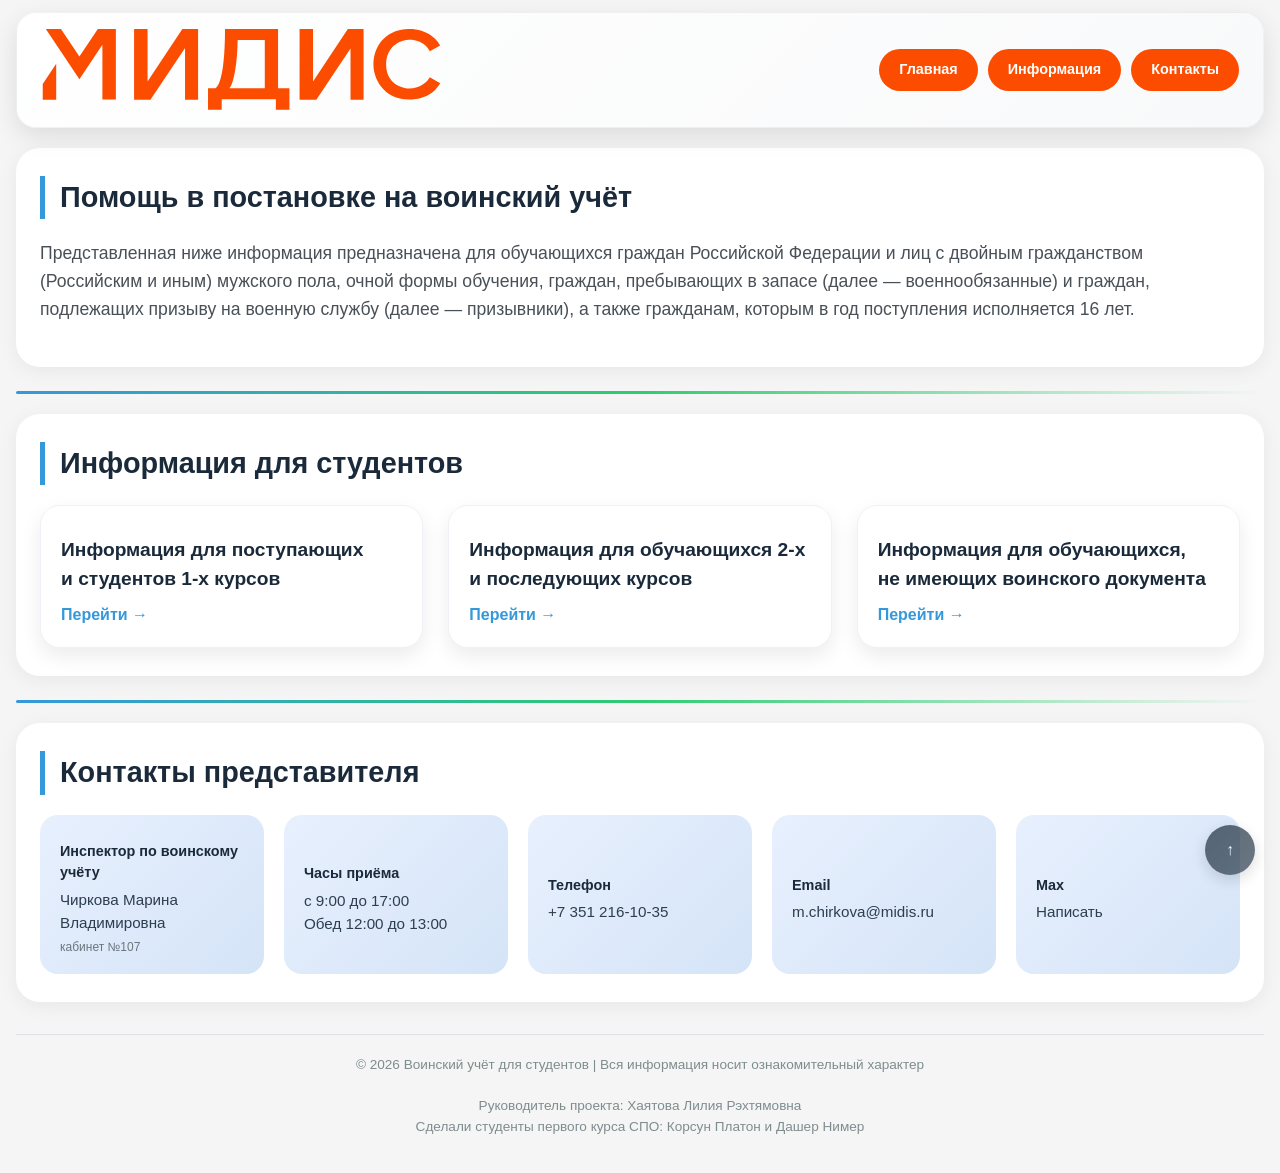
<file: index.html>
<!DOCTYPE html>
<html lang="ru">
<head>
    <meta charset="UTF-8">
    <meta name="viewport" content="width=device-width, initial-scale=1.0, viewport-fit=cover">
    <title>Помощь в постановке на воинский учёт</title>
    <link rel="stylesheet" href="style.css">
</head>
<body>
    <header>
        <div class="header-container">
            <div class="header-info">
                <img src="logo.svg" alt="Логотип">
            </div>
            
            <nav class="header-nav">
                <a href="#services" class="nav-button">Главная</a>
                <a href="#portfolio" class="nav-button">Информация</a>
                <a href="#contact" class="nav-button">Контакты</a>
            </nav>
        </div>
    </header>
<br>
<br>
    <main>
        <section id="services" class="section">
            <h2>Помощь в постановке на воинский учёт</h2>
            <h3>Представленная ниже информация предназначена для обучающихся граждан Российской Федерации и лиц с двойным гражданством (Российским и иным) мужского пола, очной формы обучения, граждан, пребывающих в запасе (далее — военнообязанные) и граждан, подлежащих призыву на военную службу (далее — призывники), а также гражданам, которым в год поступления исполняется 16 лет.</h3>
        </section>  

        <div class="divider"></div>

        <section id="portfolio" class="section">
            <h2>Информация для студентов</h2>
            <div class="portfolio">
                <a href="студ1.html" class="portfolio-item">
                    <div class="portfolio-info">
                        <h4>Информация для поступающих <br>и студентов 1-х курсов</h4>
                        <span class="portfolio-link">Перейти →</span>
                    </div>
                </a>

                <a href="студ2.html" class="portfolio-item">
                    <div class="portfolio-info">                
                        <h4>Информация для обучающихся 2-х и&nbsp;последующих курсов</h4>
                        <span class="portfolio-link">Перейти →</span>
                    </div>
                </a>

                <a href="info-no-doc.html" class="portfolio-item">
                    <div class="portfolio-info">
                        <h4>Информация для обучающихся, <br>не имеющих воинского документа</h4>
                        <span class="portfolio-link">Перейти →</span>
                    </div>
                </a>
            </div>
        </section>

        <div class="divider"></div> 

        <section id="contact" class="contacts">
            <h2>Контакты представителя</h2>
            
            <div class="contact-info">
                <div class="contact-item">
                    <div>
                        <h4>Инспектор по воинскому учёту</h4>
                        <p>Чиркова Марина Владимировна</p>
                        <small>кабинет №107</small>
                        
                    </div>
                </div>

                <div class="contact-item">
                    <div>
                        <h4>Часы приёма</h4>
                        <p>с 9:00 до 17:00 <br>Обед 12:00 до 13:00</p>

                        
                    </div>
                </div>

                <a href="tel:+73512161035" class="contact-item">
                    <div>
                        <h4>Телефон</h4>
                        <p>+7 351 216-10-35</p>
                    </div>
                </a>

                <a  class="contact-item">
                    <div>
                        <h4>Email</h4>
                        <p>m.chirkova@midis.ru</p>
                    </div>
                </a>
                <a href="https://max.ru/u/f9LHodD0cOLauNxd9Fccna-Z1vJC58_Ic2a6m2VDVZZwoXpMtfN8oT0fr9s" class="contact-item">
                    <div>
                        <h4>Max</h4>
                        <p>Написать</p>
                    </div>
                </a>
            </div>
        </section>
    </main>
    
    <footer>
        <p>© 2026 Воинский учёт для студентов | Вся информация носит ознакомительный характер</p>
        <br>
        <p>Руководитель проекта: Хаятова Лилия Рэхтямовна</p>
        <p>Сделали студенты первого курса СПО: Корсун Платон и Дашер Нимер</p>
    </footer>

    <a href="#" class="back-to-top">↑</a>
</body>
</html>
</file>
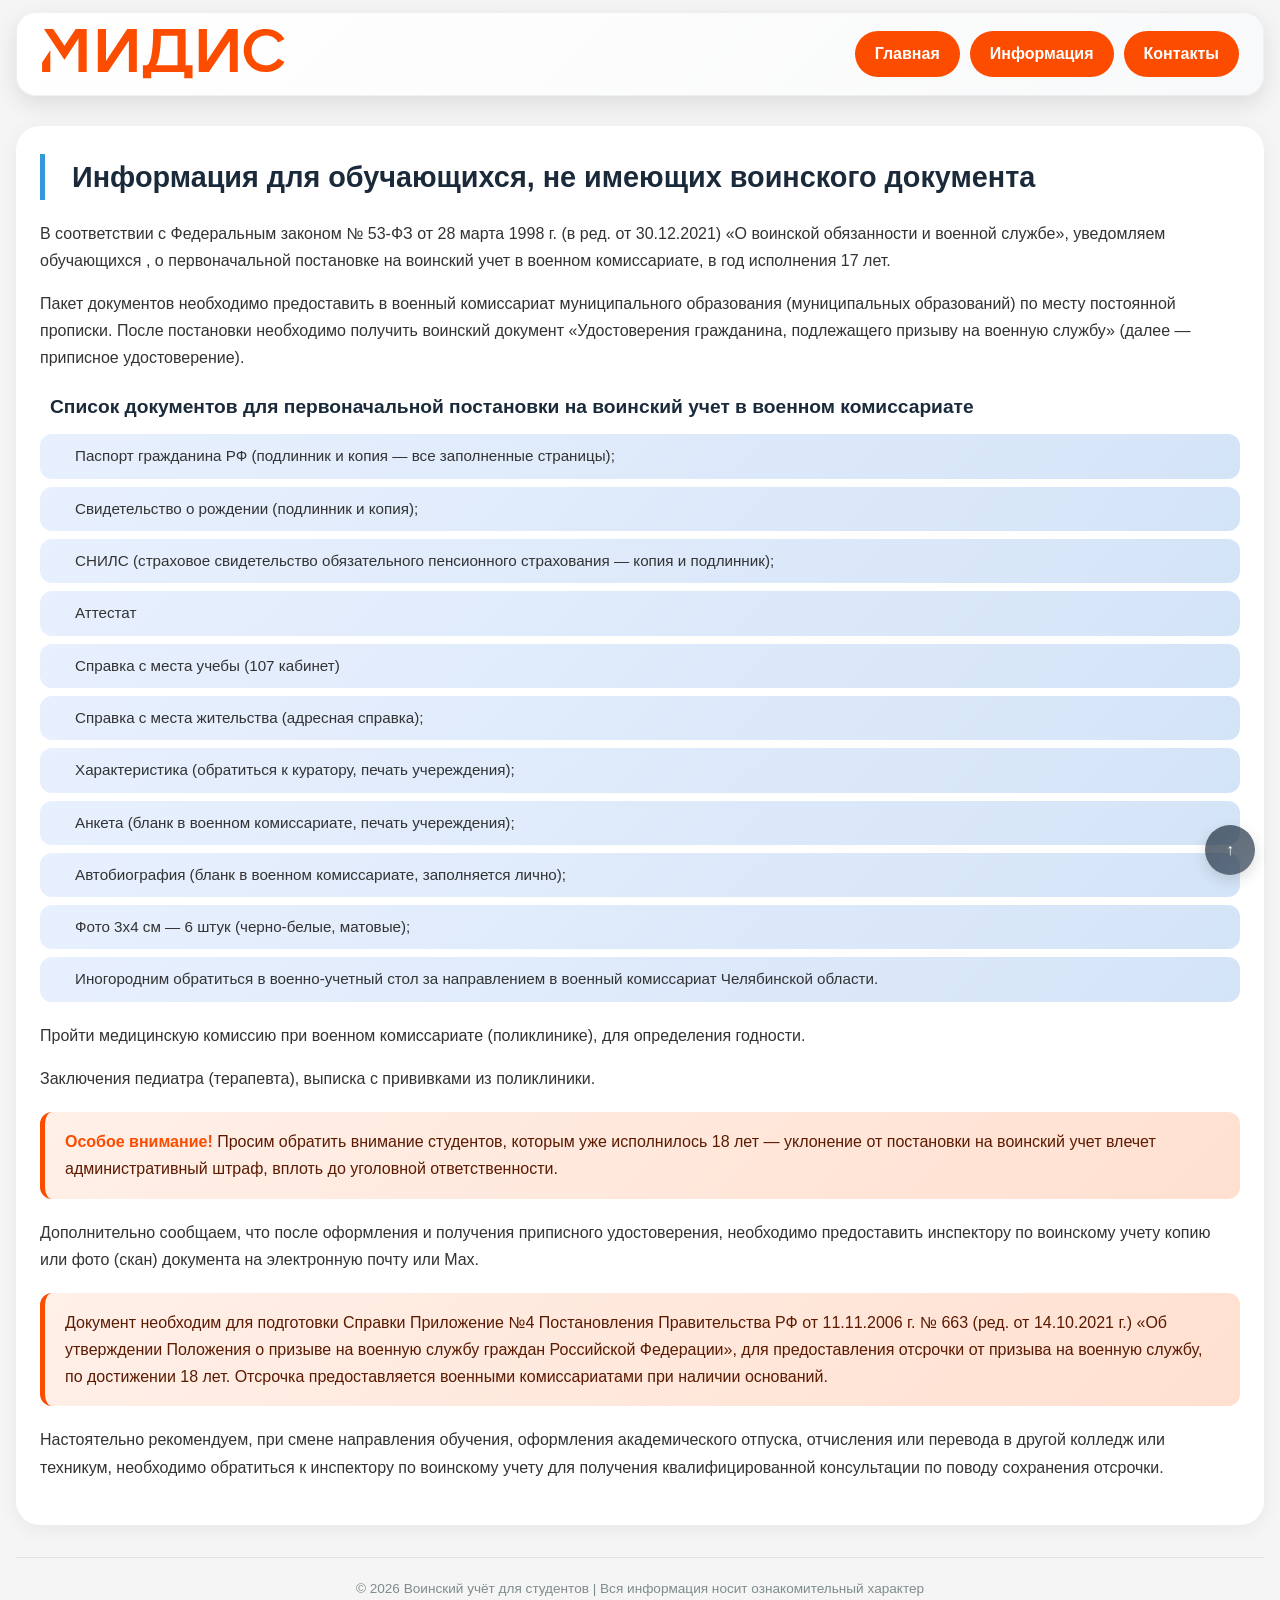
<file: info-no-doc.html>
<!DOCTYPE html>
<html lang="ru">
<head>
    <meta charset="UTF-8">
    <meta name="viewport" content="width=device-width, initial-scale=1.0, viewport-fit=cover">
    <title>Информация для обучающихся, не имеющих воинского документа</title>
    <link rel="stylesheet" href="info-no-doc-style.css">
</head>
<body>
    <header>
        <div class="header-container">
            <div class="header-info">
                <img src="logo.svg" alt="Логотип">
            </div>
            
            <nav class="header-nav">
                <a href="index.html" class="nav-button">
                    <i class="fas fa-home">Главная</i> 
                </a>
                <a href="index.html#portfolio" class="nav-button">
                    <i class="fas fa-graduation-cap">Информация</i> 
                </a> 
            
                <a href="index.html#contact" class="nav-button">
                    <i class="fas fa-phone-alt">Контакты</i> 
                </a>
            </nav>
        </div>
    </header>

<br>
    <main>
        <section class="section">
            <h2><i class="fas fa-id-card"></i> Информация для обучающихся, не имеющих воинского документа</h2>
            
            <div class="content-text">
                <p>В соответствии с Федеральным законом № 53-ФЗ от 28 марта 1998 г. (в ред. от 30.12.2021) «О воинской обязанности и военной службе», уведомляем обучающихся , о первоначальной постановке на воинский учет в военном комиссариате, в год исполнения 17 лет.</p>
                
                <p>Пакет документов необходимо предоставить в военный комиссариат муниципального образования (муниципальных образований) по месту постоянной прописки. После постановки необходимо получить воинский документ «Удостоверения гражданина, подлежащего призыву на военную службу» (далее — приписное удостоверение).</p>

                <h3><i class="fas fa-list-ul"></i> Список документов для первоначальной постановки на воинский учет в военном комиссариате</h3>
                <ul class="doc-list">
                    <li>Паспорт гражданина РФ (подлинник и копия — все заполненные страницы);</li>
                    <li>Свидетельство о рождении (подлинник и копия);</li>
                    <li>СНИЛС (страховое свидетельство обязательного пенсионного страхования — копия и подлинник);</li>
                    <li>Аттестат </li>
                    <li>Справка с места учебы (107 кабинет)</li>
                    <li>Справка с места жительства (адресная справка);</li>
                    <li>Характеристика (обратиться к куратору, печать учереждения);</li>
                    <li>Анкета (бланк в военном комиссариате, печать учереждения);</li>
                    <li>Автобиография (бланк в военном комиссариате, заполняется лично);</li>
                    <li>Фото 3х4 см — 6 штук (черно-белые, матовые);</li>
                    <li>Иногородним обратиться в военно-учетный стол за направлением в военный комиссариат Челябинской области.</li>
                </ul>

                <p>Пройти медицинскую комиссию при военном комиссариате (поликлинике), для определения годности.</p>
                <p>Заключения педиатра (терапевта), выписка с прививками из поликлиники.</p>

                <div class="warning-box">
                    <p><strong>Особое внимание!</strong> Просим обратить внимание студентов, которым уже исполнилось 18 лет — уклонение от постановки на воинский учет влечет административный штраф, вплоть до уголовной ответственности.</p>
                </div>

                <p>Дополнительно сообщаем, что после оформления и получения приписного удостоверения, необходимо предоставить инспектору по воинскому учету копию или фото (скан) документа на электронную почту или Max.</p>

                <div class="info-box">
                    <p>Документ необходим для подготовки Справки Приложение №4 Постановления Правительства РФ от 11.11.2006 г. № 663 (ред. от 14.10.2021 г.) «Об утверждении Положения о призыве на военную службу граждан Российской Федерации», для предоставления отсрочки от призыва на военную службу, по достижении 18 лет. Отсрочка предоставляется военными комиссариатами при наличии оснований.</p>
                </div>

                <p>Настоятельно рекомендуем, при смене направления обучения, оформления академического отпуска, отчисления или перевода в другой колледж или техникум, необходимо обратиться к инспектору по воинскому учету для получения квалифицированной консультации по поводу сохранения отсрочки.</p>

            </div>
        </section>
    </main>
    
    <footer>
        <p>© 2026 Воинский учёт для студентов | Вся информация носит ознакомительный характер</p>
    </footer>

    <a href="#" class="back-to-top">
        <i class="fas fa-arrow-up">↑</i>
    </a>
</body>
</html>
</file>
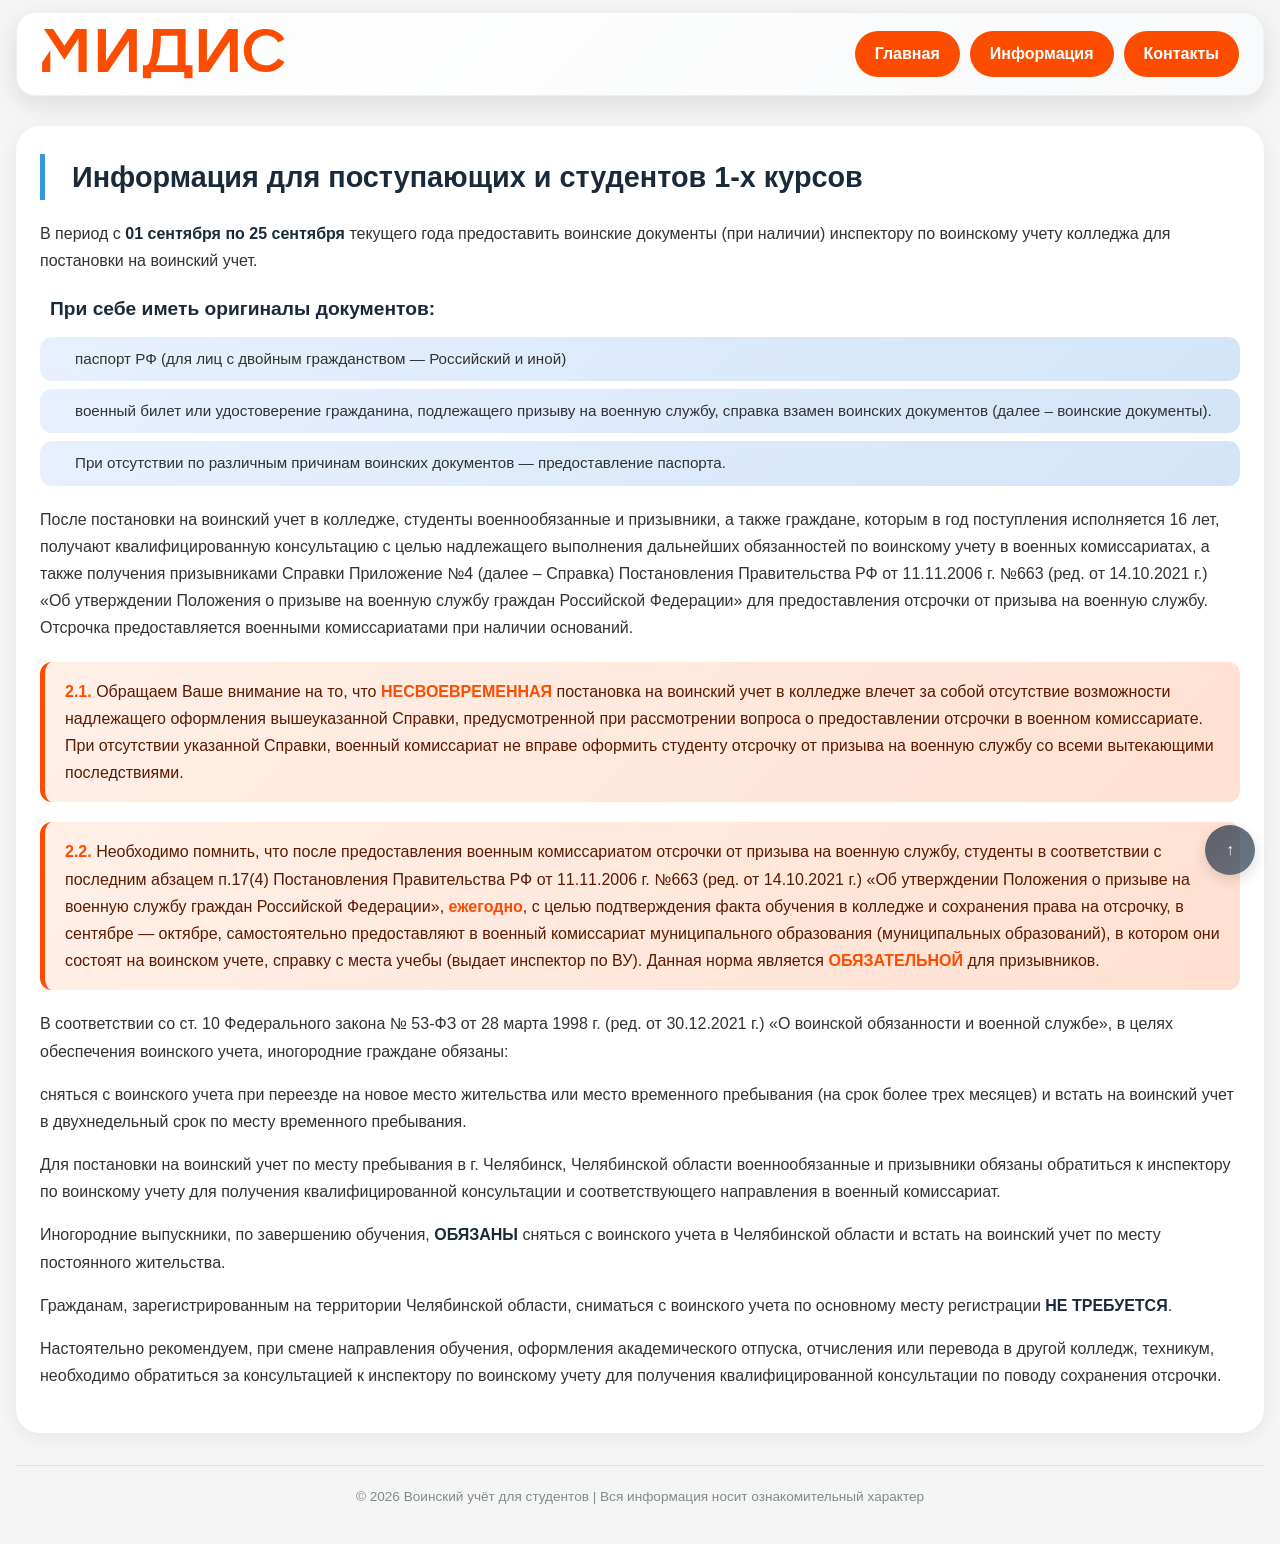
<file: студ1.html>
<!DOCTYPE html>
<html lang="ru">
<head>
    <meta charset="UTF-8">
    <meta name="viewport" content="width=device-width, initial-scale=1.0, viewport-fit=cover">
    <title>Информация для поступающих и студентов 1-х курсов</title>
    <link rel="stylesheet" href="студ.css">
</head>
<body>
    <header>
        <div class="header-container">
            <div class="header-info">
                <img src="logo.svg" alt="Логотип">
            </div>
            
            <nav class="header-nav">
                <a href="index.html" class="nav-button">
                    <i class="fas fa-home"> Главная</i>
                </a>
                <a href="index.html#portfolio" class="nav-button">
                    <i class="fas fa-graduation-cap">Информация</i>
                </a> 
                <a href="index.html#contact-form" class="nav-button">
                    <i class="fas fa-user-graduate">Контакты</i> 
                </a>

                
            </nav>
        </div>
    </header>

<br>
    <main>
        <section class="section">
            <h2><i class="fas fa-info-circle"></i> Информация для поступающих и студентов 1-х курсов</h2>
            
            <div class="content-text">
                <p>В период с <strong>01 сентября по 25 сентября</strong> текущего года предоставить воинские документы (при наличии) инспектору по воинскому учету колледжа для постановки на воинский учет.</p>
                
                <h3><i class="fas fa-file-alt"></i> При себе иметь оригиналы документов:</h3>
                <ul class="doc-list">
                    <li>паспорт РФ (для лиц с двойным гражданством — Российский и иной)</li>
                    <li>военный билет или удостоверение гражданина, подлежащего призыву на военную службу, справка взамен воинских документов (далее – воинские документы).</li>
                    <li>При отсутствии по различным причинам воинских документов — предоставление паспорта.</li>
                </ul>

                <p>После постановки на воинский учет в колледже, студенты военнообязанные и призывники, а также граждане, которым в год поступления исполняется 16 лет, получают квалифицированную консультацию с целью надлежащего выполнения дальнейших обязанностей по воинскому учету в военных комиссариатах, а также получения призывниками Справки Приложение №4 (далее – Справка) Постановления Правительства РФ от 11.11.2006 г. №663 (ред. от 14.10.2021 г.) «Об утверждении Положения о призыве на военную службу граждан Российской Федерации» для предоставления отсрочки от призыва на военную службу. Отсрочка предоставляется военными комиссариатами при наличии оснований.</p>

                <div class="warning-box">
                    <p><strong>2.1.</strong> Обращаем Ваше внимание на то, что <strong>НЕСВОЕВРЕМЕННАЯ</strong> постановка на воинский учет в колледже влечет за собой отсутствие возможности надлежащего оформления вышеуказанной Справки, предусмотренной при рассмотрении вопроса о предоставлении отсрочки в военном комиссариате. При отсутствии указанной Справки, военный комиссариат не вправе оформить студенту отсрочку от призыва на военную службу со всеми вытекающими последствиями.</p>
                </div>

                <div class="info-box">
                    <p><strong>2.2.</strong> Необходимо помнить, что после предоставления военным комиссариатом отсрочки от призыва на военную службу, студенты в соответствии с последним абзацем п.17(4) Постановления Правительства РФ от 11.11.2006 г. №663 (ред. от 14.10.2021 г.) «Об утверждении Положения о призыве на военную службу граждан Российской Федерации», <strong>ежегодно</strong>, с целью подтверждения факта обучения в колледже и сохранения права на отсрочку, в сентябре — октябре, самостоятельно предоставляют в военный комиссариат муниципального образования (муниципальных образований), в котором они состоят на воинском учете, справку с места учебы (выдает инспектор по ВУ). Данная норма является <strong>ОБЯЗАТЕЛЬНОЙ</strong> для призывников.</p>
                </div>

                <p>В соответствии со ст. 10 Федерального закона № 53-ФЗ от 28 марта 1998 г. (ред. от 30.12.2021 г.) «О воинской обязанности и военной службе», в целях обеспечения воинского учета, иногородние граждане обязаны:</p>
                <p>сняться с воинского учета при переезде на новое место жительства или место временного пребывания (на срок более трех месяцев) и встать на воинский учет в двухнедельный срок по месту временного пребывания.</p>
                <p>Для постановки на воинский учет по месту пребывания в г. Челябинск, Челябинской области военнообязанные и призывники обязаны обратиться к инспектору по воинскому учету для получения квалифицированной консультации и соответствующего направления в военный комиссариат.</p>
                <p>Иногородние выпускники, по завершению обучения, <strong>ОБЯЗАНЫ</strong> сняться с воинского учета в Челябинской области и встать на воинский учет по месту постоянного жительства.</p>
                <p>Гражданам, зарегистрированным на территории Челябинской области, сниматься с воинского учета по основному месту регистрации <strong>НЕ ТРЕБУЕТСЯ</strong>.</p>
                <p>Настоятельно рекомендуем, при смене направления обучения, оформления академического отпуска, отчисления или перевода в другой колледж, техникум, необходимо обратиться за консультацией к инспектору по воинскому учету для получения квалифицированной консультации по поводу сохранения отсрочки.</p>
            </div>
        </section>
    </main>
    
    <footer>
        <p>© 2026 Воинский учёт для студентов | Вся информация носит ознакомительный характер</p>
    </footer>

    <a href="#" class="back-to-top">
        <i class="fas fa-arrow-up">↑</i>
    </a>
</body>
</html>
</file>
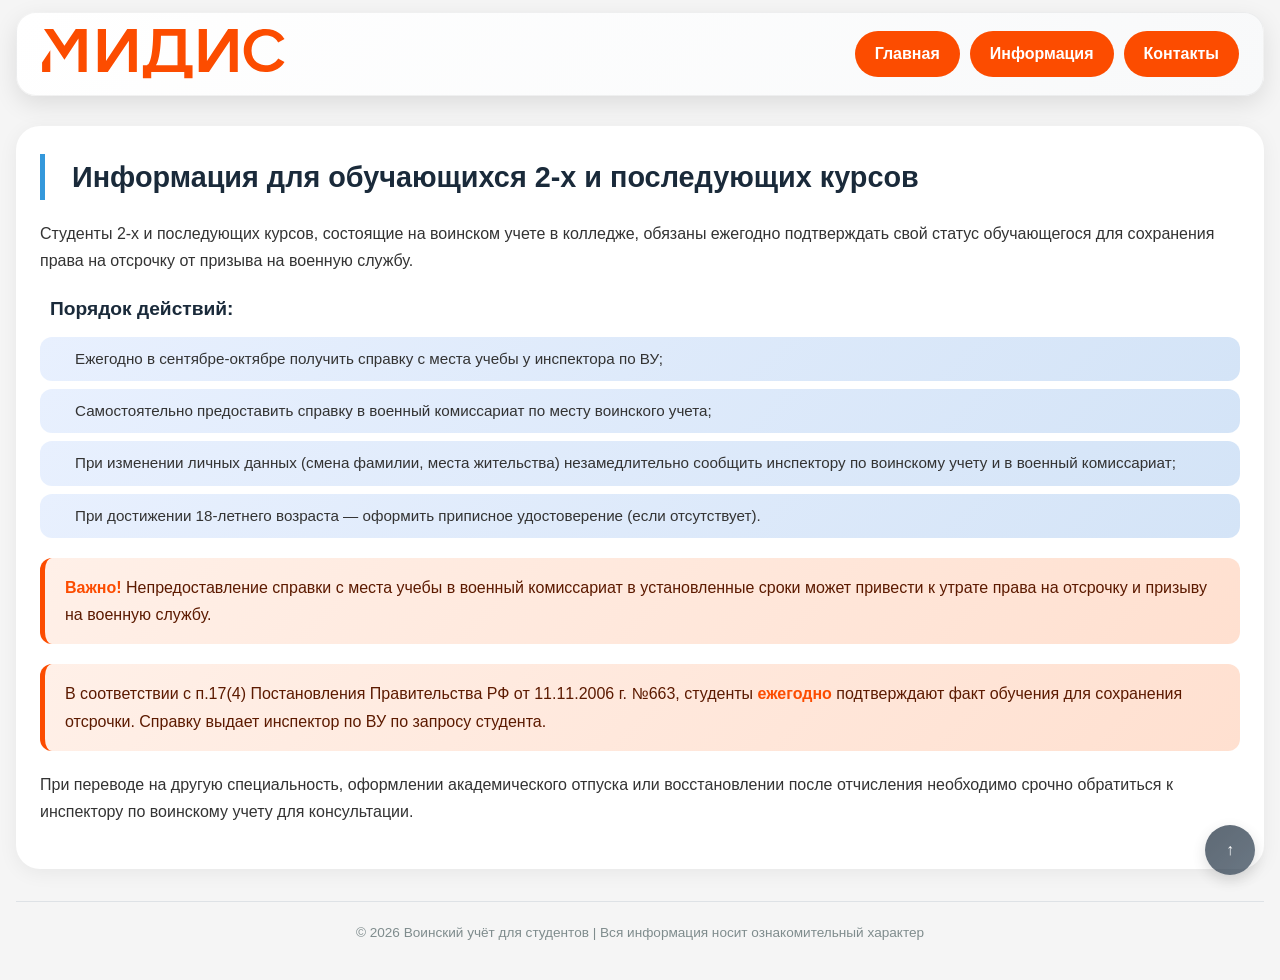
<file: студ2.html>
<!DOCTYPE html>
<html lang="ru">
<head>
    <meta charset="UTF-8">
    <meta name="viewport" content="width=device-width, initial-scale=1.0, viewport-fit=cover">
    <title>Информация для обучающихся 2-х и последующих курсов</title>
    <link rel="stylesheet" href="студ2.css">
</head>
<body>
    <header>
        <div class="header-container">
            <div class="header-info">
                <img src="logo.svg" alt="Логотип">
            </div>
            
            <nav class="header-nav">
                <a href="index.html" class="nav-button">
                    <i class="fas fa-home">Главная</i> 
                </a>
                <a href="index.html#portfolio" class="nav-button">
                    <i class="fas fa-graduation-cap">Информация</i>
                </a> 
                
                <a href="index.html#contact" class="nav-button">
                    <i class="fas fa-phone-alt">Контакты</i>
                </a>
            </nav>
        </div>
    </header>

<br>
    <main>
        <section class="section">
            <h2><i class="fas fa-user-graduate"></i> Информация для обучающихся 2-х и последующих курсов</h2>
            
            <div class="content-text">
                <p>Студенты 2-х и последующих курсов, состоящие на воинском учете в колледже, обязаны ежегодно подтверждать свой статус обучающегося для сохранения права на отсрочку от призыва на военную службу.</p>

                <h3><i class="fas fa-tasks"></i> Порядок действий:</h3>
                <ul class="doc-list">
                    <li>Ежегодно в сентябре-октябре получить справку с места учебы у инспектора по ВУ;</li>
                    <li>Самостоятельно предоставить справку в военный комиссариат по месту воинского учета;</li>
                    <li>При изменении личных данных (смена фамилии, места жительства) незамедлительно сообщить инспектору по воинскому учету и в военный комиссариат;</li>
                    <li>При достижении 18-летнего возраста — оформить приписное удостоверение (если отсутствует).</li>
                </ul>

                <div class="warning-box">
                    <p><strong>Важно!</strong> Непредоставление справки с места учебы в военный комиссариат в установленные сроки может привести к утрате права на отсрочку и призыву на военную службу.</p>
                </div>

                <div class="info-box">
                    <p>В соответствии с п.17(4) Постановления Правительства РФ от 11.11.2006 г. №663, студенты <strong>ежегодно</strong> подтверждают факт обучения для сохранения отсрочки. Справку выдает инспектор по ВУ по запросу студента.</p>
                </div>

                <p>При переводе на другую специальность, оформлении академического отпуска или восстановлении после отчисления необходимо срочно обратиться к инспектору по воинскому учету для консультации.</p>
            </div>
        </section>
    </main>
    
    <footer>
        <p>© 2026 Воинский учёт для студентов | Вся информация носит ознакомительный характер</p>
    </footer>

    <a href="#" class="back-to-top">
        <i class="fas fa-arrow-up">↑</i>
    </a>
</body>
</html>
</file>
<file: style.css>
* {
    margin: 0;
    padding: 0;
    box-sizing: border-box;
    font-family: 'Segoe UI', Tahoma, Geneva, Verdana, sans-serif;
}

body {
    background-color: #f5f5f5;
    color: #333;
    line-height: 1.5;
    max-width: 1400px;
    margin: 0 auto;
    padding: 16px;
    scroll-behavior: smooth;
    padding-top: 100px;
}

/* Header - фиксированный */
header {
    background: linear-gradient(135deg, #ffffff 0%, #f8f9fa 100%);
    color: #1a2a3a;
    padding: 16px 24px;
    border-radius: 20px;
    margin-bottom: 24px;
    box-shadow: 0 8px 25px rgba(0,0,0,0.1);
    position: fixed;
    top: 12px;
    left: 50%;
    transform: translateX(-50%);
    width: calc(100% - 32px);
    max-width: 1368px;
    z-index: 1000;
    transition: all 0.3s ease;
    border: 1px solid rgba(0,0,0,0.05);
}

.header-container {
    display: flex;
    justify-content: space-between;
    align-items: center;
    flex-wrap: wrap;
    gap: 15px;
}

.header-info {
    flex: 1;
    display: flex;
    align-items: center;
    gap: 15px;
    flex-wrap: wrap;
}

.header-info img {
    max-width: 400px;
    width: 100%;
    height: auto;
    min-width: 200px;
}

/* Навигация */
.header-nav {
    display: flex;
    gap: 10px;
    flex-wrap: wrap;
    justify-content: flex-end;
}

.nav-button {
    background-color: #fc4c00;
    color: white;
    border: none;
    padding: 10px 20px;
    border-radius: 40px;
    font-size: 0.9rem;
    font-weight: 600;
    cursor: pointer;
    transition: all 0.3s ease;
    text-decoration: none;
    display: flex;
    align-items: center;
    justify-content: center;
    gap: 8px;
    white-space: nowrap;
    text-align: center;
}

.nav-button i {
    font-size: 1rem;
    font-style: normal;
}

.nav-button:hover {
    background-color:#fc4c00 ;
    transform: translateY(-2px);
    box-shadow: 0 6px 14px rgba(252, 76, 0, 0.3);
}

/* Секции */
.section {
    background-color: white;
    padding: 28px 24px;
    border-radius: 24px;
    margin-bottom: 24px;
    box-shadow: 0 4px 20px rgba(0,0,0,0.06);
    scroll-margin-top: 100px;
    transition: box-shadow 0.2s;
}

.section:hover {
    box-shadow: 0 8px 30px rgba(0,0,0,0.1);
}

h2 {
    font-size: 1.8rem;
    margin: 0 0 20px 0;
    color: #1a2a3a;
    border-left: 5px solid #3498db;
    padding-left: 15px;
    display: flex;
    align-items: center;
    gap: 12px;
}

h2 i {
    color: #3498db;
    font-size: 1.6rem;
}

h3 {
    font-size: 1.1rem;
    margin: 15px 0;
    color: #495057;
    line-height: 1.6;
    font-weight: 500;
}

h4 {
    color: #6c757d;
    margin: 10px 0;
    font-size: 1rem;
}

/* Контактная карточка */
.contact-card {
    background: linear-gradient(135deg, #e8f0fe 0%, #d4e4f7 100%);
    padding: 24px;
    border-radius: 20px;
    margin: 20px 0;
    transition: transform 0.2s;
}

.contact-card:hover {
    transform: translateY(-3px);
}

.contact-card h4 {
    color: #1a2a3a;
    margin-bottom: 8px;
    display: flex;
    align-items: center;
    gap: 10px;
    font-weight: 600;
}

.contact-card i {
    color: #00acfc;
    width: 28px;
    font-size: 1.2rem;
}

.contact-card p {
    color: #2c3e50;
    margin-left: 38px;
    font-weight: 500;
}

.contact-card strong {
    color: #1a2a3a;
}

.divider {
    height: 3px;
    background: linear-gradient(90deg, #3498db, #2ecc71, transparent);
    margin: 20px 0;
    border-radius: 3px;
}

/* Портфолио */
.portfolio {
    display: grid;
    grid-template-columns: repeat(auto-fill, minmax(320px, 1fr));
    gap: 25px;
    margin-top: 20px;
}

/* Карточка-ссылка */
a.portfolio-item {
    text-decoration: none;
    color: inherit;
    display: block;
    background-color: white;
    border-radius: 20px;
    overflow: hidden;
    box-shadow: 0 8px 20px rgba(0,0,0,0.08);
    transition: all 0.3s ease;
    border: 1px solid #eef2f7;
}

a.portfolio-item:hover {
    transform: translateY(-8px);
    box-shadow: 0 20px 35px rgba(0,0,0,0.12);
}

.portfolio-info {
    padding: 20px;
}

.portfolio-info h4 {
    color: #1a2a3a;
    margin-bottom: 10px;
    font-size: 1.2rem;
    font-weight: 700;
}

.portfolio-info p {
    color: #6c757d;
    font-size: 0.9rem;
    margin-bottom: 15px;
    line-height: 1.5;
}

/* Индикатор перехода */
.portfolio-link {
    display: inline-flex;
    align-items: center;
    gap: 8px;
    color: #3498db;
    font-weight: 600;
    transition: gap 0.2s;
}

a.portfolio-item:hover .portfolio-link {
    gap: 12px;
}

/* Форма */
.form-description {
    color: #6c757d;
    margin-bottom: 25px;
    font-size: 0.95rem;
}

.contact-form {
    max-width: 100%;
    margin: 0 auto;
}

.form-group {
    margin-bottom: 22px;
}

.form-group label {
    display: flex;
    align-items: center;
    gap: 10px;
    margin-bottom: 8px;
    font-weight: 600;
    color: #1a2a3a;
}

.form-group label i {
    color: #3498db;
    width: 22px;
    font-size: 1.1rem;
}

.form-group input,
.form-group select,
.form-group textarea {
    width: 100%;
    padding: 14px 16px;
    border: 2px solid #e9ecef;
    border-radius: 14px;
    font-size: 1rem;
    transition: all 0.3s ease;
    background-color: #fff;
}

.form-group input:focus,
.form-group select:focus,
.form-group textarea:focus {
    border-color: #3498db;
    outline: none;
    box-shadow: 0 0 0 4px rgba(52, 152, 219, 0.15);
}

.form-group textarea {
    min-height: 110px;
    resize: vertical;
}

.submit-btn {
    background: linear-gradient(135deg, #1a2a3a 0%, #2c3e50 100%);
    color: white;
    border: none;
    padding: 15px 28px;
    border-radius: 50px;
    font-size: 1rem;
    font-weight: 600;
    cursor: pointer;
    transition: all 0.3s ease;
    display: flex;
    align-items: center;
    justify-content: center;
    gap: 12px;
    width: 100%;
    margin-top: 10px;
}

.submit-btn:hover {
    background: linear-gradient(135deg, #3498db, #2980b9);
    transform: translateY(-2px);
    box-shadow: 0 10px 25px rgba(52,152,219,0.3);
}

/* Блок контактов */
.contacts {
    background: white;
    color: #333;
    padding: 28px 24px;
    border-radius: 24px;
    margin-top: 16px;
    box-shadow: 0 4px 20px rgba(0,0,0,0.06);
    transition: box-shadow 0.2s;
}

.contacts:hover {
    box-shadow: 0 8px 30px rgba(0,0,0,0.1);
}

.contacts h2 {
    color: #1a2a3a;
    border-left-color: #3498db;
}

.contacts h2 i {
    color: #3498db;
}

.contact-info {
    display: flex;
    flex-wrap: wrap;
    gap: 20px;
    margin-top: 20px;
}

.contact-item {
    display: flex;
    align-items: center;
    gap: 16px;
    flex: 1;
    min-width: 220px;
    background: linear-gradient(135deg, #e8f0fe 0%, #d4e4f7 100%);
    padding: 16px 20px;
    border-radius: 18px;
    transition: all 0.2s;
    text-decoration: none;
    color: inherit;
}

.contact-item:hover {
    transform: translateY(-3px);
    background: linear-gradient(135deg, #d4e4f7 0%, #bdd6f0 100%);
}

.contact-icon {
    font-size: 1.8rem;
    color: #fc4c00;
}

.contact-item h4 {
    color: #1a2a3a;
    margin-bottom: 5px;
    font-size: 0.9rem;
}

.contact-item p {
    color: #2c3e50;
    font-size: 0.95rem;
}

.contact-item small {
    color: #6c757d;
    font-size: 0.75rem;
}

footer {
    text-align: center;
    margin-top: 32px;
    padding: 20px;
    color: #7f8c8d;
    font-size: 0.85rem;
    border-top: 1px solid #dee2e6;
}

/* Кнопка наверх */
.back-to-top {
    position: fixed;
    bottom: 25px;
    right: 25px;
    background: linear-gradient(135deg, #1a2a3a, #2c3e50);
    color: white;
    width: 50px;
    height: 50px;
    border-radius: 50%;
    display: flex;
    align-items: center;
    justify-content: center;
    text-decoration: none;
    transition: all 0.3s;
    box-shadow: 0 5px 15px rgba(0,0,0,0.2);
    z-index: 1001;
    opacity: 0.7;
}

.back-to-top:hover {
    background: linear-gradient(135deg, #fc4c00, #e04400);
    transform: translateY(-5px);
    opacity: 1;
}

/* Анимация появления секций */
@keyframes fadeInUp {
    from {
        opacity: 0;
        transform: translateY(20px);
    }
    to {
        opacity: 1;
        transform: translateY(0);
    }
}

.section {
    animation: fadeInUp 0.5s ease-out;
}

/* ========== ПЛАНШЕТЫ (768px - 992px) ========== */
@media (max-width: 992px) {
    body {
        padding: 12px;
        padding-top: 95px;
    }
    
    header {
        width: calc(100% - 24px);
        padding: 12px 20px;
    }
    
    .portfolio {
        grid-template-columns: repeat(auto-fill, minmax(280px, 1fr));
        gap: 20px;
    }
    
    h2 {
        font-size: 1.5rem;
    }
}

/* ========== МОБИЛЬНЫЕ (до 768px) ========== */
@media (max-width: 768px) {
    body {
        padding: 10px;
        padding-top: 85px;
    }

    header {
        padding: 12px 16px;
        top: 8px;
        width: calc(100% - 20px);
    }

    .header-container {
        flex-direction: column;
        align-items: stretch;
        text-align: center;
        gap: 12px;
    }

    .header-info {
        justify-content: center;
        flex-direction: column;
        gap: 8px;
    }
    
    .header-info img {
        max-width: 280px;
        width: 100%;
        min-width: 180px;
        margin: 0 auto;
    }

    .header-nav {
        justify-content: center;
        gap: 8px;
    }

    .nav-button {
        padding: 7px 12px;
        font-size: 0.7rem;
    }
    
    .nav-button i {
        font-size: 0.8rem;
    }

    h2 {
        font-size: 1.3rem;
        padding-left: 12px;
    }
    
    h2 i {
        font-size: 1.2rem;
    }

    h3 {
        font-size: 0.95rem;
    }

    .section {
        padding: 18px 16px;
        border-radius: 18px;
        scroll-margin-top: 85px;
    }

    .contact-card {
        padding: 16px;
    }
    
    .contact-card h4 {
        font-size: 0.9rem;
    }
    
    .contact-card p {
        margin-left: 34px;
        font-size: 0.85rem;
    }

    .portfolio {
        grid-template-columns: 1fr;
        gap: 16px;
    }

    .portfolio-info {
        padding: 14px;
    }
    
    .portfolio-info h4 {
        font-size: 1rem;
    }
    
    .portfolio-info p {
        font-size: 0.85rem;
    }

    .contact-info {
        flex-direction: column;
        gap: 10px;
    }

    .contact-item {
        min-width: auto;
        padding: 12px 16px;
    }
    
    .contact-icon {
        font-size: 1.4rem;
    }
    
    .contact-item p {
        font-size: 0.85rem;
    }

    .submit-btn {
        padding: 12px 20px;
        font-size: 0.9rem;
    }

    .form-group input,
    .form-group select,
    .form-group textarea {
        padding: 10px 14px;
        font-size: 16px;
    }
    
    .form-group label {
        font-size: 0.9rem;
    }

    .back-to-top {
        width: 42px;
        height: 42px;
        bottom: 15px;
        right: 15px;
    }
    
    .back-to-top i {
        font-size: 1rem;
    }
    
    footer {
        font-size: 0.7rem;
        padding: 15px;
    }
}

/* ========== ОЧЕНЬ МАЛЕНЬКИЕ ЭКРАНЫ (до 480px) ========== */
@media (max-width: 480px) {
    body {
        padding-top: 75px;
    }
    
    header {
        padding: 10px 12px;
    }
    
    .header-nav {
        gap: 6px;
    }

    .nav-button {
        padding: 5px 8px;
        font-size: 0.65rem;
        gap: 4px;
    }
    
    .nav-button i {
        font-size: 0.7rem;
    }

    h2 {
        font-size: 1.2rem;
    }

    .section {
        scroll-margin-top: 75px;
        padding: 14px 12px;
    }
    
    .contact-card {
        padding: 12px;
    }
    
    .contact-card p {
        margin-left: 28px;
        font-size: 0.8rem;
    }
    
    .contact-card h4 {
        font-size: 0.85rem;
    }
    
    .contact-card i {
        width: 22px;
        font-size: 1rem;
    }
    
    .header-info img {
        max-width: 220px;
        width: 100%;
        min-width: 150px;
        margin: 0 auto;
    }

    .form-group input,
    .form-group select,
    .form-group textarea {
        padding: 8px 12px;
    }
    
    .contacts {
        padding: 18px 16px;
    }
    
    .contact-item {
        padding: 10px 14px;
        gap: 12px;
    }
}

/* ========== БОЛЬШИЕ ЭКРАНЫ (от 1400px) ========== */
@media (min-width: 1400px) {
    body {
        padding: 20px;
        padding-top: 110px;
    }
    
    header {
        max-width: 1360px;
        padding: 20px 32px;
    }
    
    .section {
        padding: 32px 28px;
    }
    
    .portfolio {
        grid-template-columns: repeat(3, 1fr);
        gap: 30px;
    }
    
    h2 {
        font-size: 2rem;
    }
    
    h3 {
        font-size: 1.2rem;
    }
}

/* ========== ТАЧ-УСТРОЙСТВА ========== */
@media (hover: none) {
    .nav-button:active,
    .submit-btn:active,
    .portfolio-link:active,
    .contact-item:active {
        opacity: 0.7;
        transform: scale(0.98);
    }
}
</file>
<file: info-no-doc-style.css>
* {
    margin: 0;
    padding: 0;
    box-sizing: border-box;
    font-family: 'Segoe UI', Tahoma, Geneva, Verdana, sans-serif;
}

body {
    background-color: #f5f5f5;
    color: #333;
    line-height: 1.6;
    max-width: 1400px;
    margin: 0 auto;
    padding: 16px;
    scroll-behavior: smooth;
    padding-top: 100px;
}

/* Header - фиксированный */
header {
    background: linear-gradient(135deg, #ffffff 0%, #f8f9fa 100%);
    color: #1a2a3a;
    padding: 16px 24px;
    border-radius: 20px;
    margin-bottom: 24px;
    box-shadow: 0 8px 25px rgba(0,0,0,0.1);
    position: fixed;
    top: 12px;
    left: 50%;
    transform: translateX(-50%);
    width: calc(100% - 32px);
    max-width: 1368px;
    z-index: 1000;
    transition: all 0.3s ease;
    border: 1px solid rgba(0,0,0,0.05);
}

.header-container {
    display: flex;
    justify-content: space-between;
    align-items: center;
    flex-wrap: wrap;
    gap: 15px;
}

.header-info {
    flex: 1;
    display: flex;
    align-items: center;
    gap: 15px;
    flex-wrap: wrap;
}

.header-info img {
    width: auto;
    max-width: 100%;
    height: auto;
    max-height: 50px;
}

/* Навигация */
.header-nav {
    display: flex;
    gap: 10px;
    flex-wrap: wrap;
    justify-content: flex-end;
}

.nav-button {
    background-color: #fc4c00;
    color: white;
    border: none;
    padding: 10px 20px;
    border-radius: 40px;
    font-size: 0.9rem;
    font-weight: 600;
    cursor: pointer;
    transition: all 0.3s ease;
    text-decoration: none;
    display: flex;
    align-items: center;
        justify-content: center;
        gap: 8px;
    white-space: nowrap;
    text-align: center;
}

.nav-button i {
    font-size: 1rem;
    font-style: normal;
}

.nav-button:hover {
    background-color: #fc4c00;
    transform: translateY(-2px);
    box-shadow: 0 6px 14px rgba(252, 76, 0, 0.3);
}

/* Секции */
.section {
    background-color: white;
    padding: 28px 24px;
    border-radius: 24px;
    margin-bottom: 24px;
    box-shadow: 0 4px 20px rgba(0,0,0,0.06);
    transition: box-shadow 0.2s;
}

.section:hover {
    box-shadow: 0 8px 30px rgba(0,0,0,0.1);
}

h2 {
    font-size: 1.8rem;
    margin: 0 0 20px 0;
    color: #1a2a3a;
    border-left: 5px solid #3498db;
    padding-left: 15px;
    display: flex;
    align-items: center;
    gap: 12px;
}

h2 i {
    color: #3498db;
    font-size: 1.6rem;
}

h3 {
    font-size: 1.2rem;
    margin: 20px 0 12px 0;
    color: #1a2a3a;
    display: flex;
    align-items: center;
    gap: 10px;
}

h3 i {
    color: #3498db;
}

/* Текстовый контент */
.content-text {
    color: #333;
}

.content-text p {
    margin-bottom: 16px;
    font-size: 1rem;
    line-height: 1.7;
}

.content-text strong {
    color: #1a2a3a;
}

/* Список документов */
.doc-list {
    list-style: none;
    padding: 0;
    margin: 12px 0 20px 0;
}

.doc-list li {
    padding: 10px 16px;
    margin-bottom: 8px;
    background: linear-gradient(135deg, #e8f0fe 0%, #d4e4f7 100%);
    border-radius: 12px;
    font-size: 0.95rem;
    position: relative;
    padding-left: 35px;
}

.doc-list li::before {
    content: "  ";
    position: absolute;
    left: 14px;
    color: #fc4c00;
    font-weight: bold;
}

/* Блок предупреждения */
.warning-box {
    background: linear-gradient(135deg, #fff0e8 0%, #ffe0d0 100%);
    border-left: 5px solid #fc4c00;
    padding: 16px 20px;
    border-radius: 12px;
    margin: 20px 0;
}

.warning-box p {
    margin-bottom: 0;
    color: #5c1a00;
}

.warning-box strong {
    color: #fc4c00;
}

/* Информационный блок */
.info-box {
    background: linear-gradient(135deg, #fff0e8 0%, #ffe0d0 100%);
    border-left: 5px solid #fc4c00;
    padding: 16px 20px;
    border-radius: 12px;
    margin: 20px 0;
}

.info-box p {
    margin-bottom: 0;
    color: #5c1a00;
}

.info-box strong {
    color: #fc4c00;
}

/* Контактная карточка */
.contact-card {
    background: linear-gradient(135deg, #e8f0fe 0%, #d4e4f7 100%);
    padding: 24px;
    border-radius: 20px;
    margin: 20px 0;
    transition: transform 0.2s;
}

.contact-card:hover {
    transform: translateY(-3px);
}

.contact-card h4 {
    color: #1a2a3a;
    margin-bottom: 8px;
    display: flex;
    align-items: center;
    gap: 10px;
    font-weight: 600;
}

.contact-card i {
    color: #fc4c00;
    width: 28px;
    font-size: 1.2rem;
}

.contact-card p {
    color: #2c3e50;
    margin-left: 38px;
    font-weight: 500;
    margin-bottom: 12px;
}

.contact-card strong {
    color: #1a2a3a;
}

footer {
    text-align: center;
    margin-top: 32px;
    padding: 20px;
    color: #7f8c8d;
    font-size: 0.85rem;
    border-top: 1px solid #dee2e6;
}

/* Кнопка наверх */
.back-to-top {
    position: fixed;
    bottom: 25px;
    right: 25px;
    background: linear-gradient(135deg, #1a2a3a, #2c3e50);
    color: white;
    width: 50px;
    height: 50px;
    border-radius: 50%;
    display: flex;
    align-items: center;
    justify-content: center;
    text-decoration: none;
    transition: all 0.3s;
    box-shadow: 0 5px 15px rgba(0,0,0,0.2);
    z-index: 1001;
    opacity: 0.7;
}

.back-to-top:hover {
    background: linear-gradient(135deg, #fc4c00, #e04400);
    transform: translateY(-5px);
    opacity: 1;
}

/* ========== МОБИЛЬНЫЕ (до 768px) ========== */
@media (max-width: 768px) {
    body {
        padding: 10px;
        padding-top: 85px;
    }

    header {
        padding: 12px 16px;
        top: 8px;
        width: calc(100% - 20px);
    }

    .header-container {
        flex-direction: column;
        align-items: stretch;
        text-align: center;
        gap: 12px;
    }

    .header-info {
        justify-content: center;
        flex-direction: column;
        gap: 8px;
    }

    .header-info img {
        max-width: 280px;
        width: 100%;
        min-width: 180px;
        margin: 0 auto;
    }

    .header-nav {
        justify-content: center;
        gap: 8px;
    }

    .nav-button {
        padding: 7px 12px;
        font-size: 0.7rem;
    }

    .nav-button i {
        font-size: 0.8rem;
    }

    h2 {
        font-size: 1.3rem;
        padding-left: 12px;
    }

    h2 i {
        font-size: 1.2rem;
    }

    h3 {
        font-size: 1rem;
    }

    .section {
        padding: 18px 16px;
        border-radius: 18px;
    }

    .content-text p {
        font-size: 0.9rem;
    }

    .doc-list li {
        font-size: 0.85rem;
        padding: 8px 12px 8px 30px;
    }

    .warning-box,
    .info-box {
        padding: 12px 16px;
    }

    .contact-card {
        padding: 16px;
    }
    
    .contact-card h4 {
        font-size: 0.9rem;
    }
    
    .contact-card p {
        margin-left: 28px;
        font-size: 0.85rem;
    }

    .back-to-top {
        width: 42px;
        height: 42px;
        bottom: 15px;
        right: 15px;
    }

    footer {
        font-size: 0.7rem;
        padding: 15px;
    }
}

/* ========== ОЧЕНЬ МАЛЕНЬКИЕ ЭКРАНЫ (до 480px) ========== */
@media (max-width: 480px) {
    body {
        padding-top: 75px;
    }

    header {
        padding: 10px 12px;
    }
    .header-info img {
        max-width: 220px;
        width: 100%;
        min-width: 150px;
        margin: 0 auto;
    }
    .header-nav {
        gap: 6px;
    }

    .nav-button {
        padding: 5px 8px;
        font-size: 0.65rem;
        gap: 4px;
    }

    .nav-button i {
        font-size: 0.7rem;
    }

    h2 {
        font-size: 1.2rem;
    }

    .section {
        padding: 14px 12px;
    }

    .content-text p {
        font-size: 0.85rem;
    }

    .doc-list li {
        font-size: 0.8rem;
    }
    
    .contact-card {
        padding: 12px;
    }
    
    .contact-card p {
        margin-left: 22px;
        font-size: 0.8rem;
    }
    
    .contact-card h4 {
        font-size: 0.85rem;
    }
    
    .contact-card i {
        width: 22px;
        font-size: 1rem;
    }
}

/* ========== БОЛЬШИЕ ЭКРАНЫ (от 1400px) ========== */
@media (min-width: 1400px) {
    body {
        padding: 20px;
        padding-top: 110px;
    }

    header {
        max-width: 1360px;
        padding: 20px 32px;
    }

    .section {
        padding: 32px 28px;
    }

    h2 {
        font-size: 2rem;
    }

    .content-text p {
        font-size: 1.1rem;
    }
}
</file>
<file: студ.css>
* {
    margin: 0;
    padding: 0;
    box-sizing: border-box;
    font-family: 'Segoe UI', Tahoma, Geneva, Verdana, sans-serif;
}

body {
    background-color: #f5f5f5;
    color: #333;
    line-height: 1.6;
    max-width: 1400px;
    margin: 0 auto;
    padding: 16px;
    scroll-behavior: smooth;
    padding-top: 100px;
}

/* Header - фиксированный */
header {
    background: linear-gradient(135deg, #ffffff 0%, #f8f9fa 100%);
    color: #1a2a3a;
    padding: 16px 24px;
    border-radius: 20px;
    margin-bottom: 24px;
    box-shadow: 0 8px 25px rgba(0,0,0,0.1);
    position: fixed;
    top: 12px;
    left: 50%;
    transform: translateX(-50%);
    width: calc(100% - 32px);
    max-width: 1368px;
    z-index: 1000;
    transition: all 0.3s ease;
    border: 1px solid rgba(0,0,0,0.05);
}

.header-container {
    display: flex;
    justify-content: space-between;
    align-items: center;
    flex-wrap: wrap;
    gap: 15px;
}

.header-info {
    flex: 1;
    display: flex;
    align-items: center;
    gap: 15px;
    flex-wrap: wrap;
}

.header-info img {
    width: auto;
    max-width: 100%;
    height: auto;
    max-height: 50px;
}

/* Навигация */
.header-nav {
    display: flex;
    gap: 10px;
    flex-wrap: wrap;
    justify-content: flex-end;
}

.nav-button {
    background-color: #fc4c00;
    color: white;
    border: none;
    padding: 10px 20px;
    border-radius: 40px;
    font-size: 0.9rem;
    font-weight: 600;
    cursor: pointer;
    transition: all 0.3s ease;
    text-decoration: none;
    display: flex;
    align-items: center;
    justify-content: center;
    gap: 8px;
    white-space: nowrap;
    text-align: center;
}

.nav-button i {
    font-size: 1rem;
    font-style: normal;
}

.nav-button:hover {
    background-color: #fc4c00;
    transform: translateY(-2px);
    box-shadow: 0 6px 14px rgba(252, 76, 0, 0.3);
}

/* Секции */
.section {
    background-color: white;
    padding: 28px 24px;
    border-radius: 24px;
    margin-bottom: 24px;
    box-shadow: 0 4px 20px rgba(0,0,0,0.06);
    transition: box-shadow 0.2s;
}

.section:hover {
    box-shadow: 0 8px 30px rgba(0,0,0,0.1);
}

h2 {
    font-size: 1.8rem;
    margin: 0 0 20px 0;
    color: #1a2a3a;
    border-left: 5px solid #3498db;
    padding-left: 15px;
    display: flex;
    align-items: center;
    gap: 12px;
}

h2 i {
    color: #3498db;
    font-size: 1.6rem;
}

h3 {
    font-size: 1.2rem;
    margin: 20px 0 12px 0;
    color: #1a2a3a;
    display: flex;
    align-items: center;
    gap: 10px;
}

h3 i {
    color: #3498db;
}

/* Текстовый контент */
.content-text {
    color: #333;
}

.content-text p {
    margin-bottom: 16px;
    font-size: 1rem;
    line-height: 1.7;
}

.content-text strong {
    color: #1a2a3a;
}

/* Список документов */
.doc-list {
    list-style: none;
    padding: 0;
    margin: 12px 0 20px 0;
}

.doc-list li {
    padding: 10px 16px;
    margin-bottom: 8px;
    background: linear-gradient(135deg, #e8f0fe 0%, #d4e4f7 100%);
    border-radius: 12px;
    font-size: 0.95rem;
    position: relative;
    padding-left: 35px;
}

.doc-list li::before {
    position: absolute;
    left: 14px;
    color: #fc4c00;
    font-weight: bold;
}

/* Блок предупреждения */
.warning-box {
    background: linear-gradient(135deg, #fff0e8 0%, #ffe0d0 100%);
    border-left: 5px solid #fc4c00;
    padding: 16px 20px;
    border-radius: 12px;
    margin: 20px 0;
}

.warning-box p {
    margin-bottom: 0;
    color: #5c1a00;
}

.warning-box strong {
    color: #fc4c00;
}

/* Информационный блок */
.info-box {
    background: linear-gradient(135deg, #fff0e8 0%, #ffe0d0 100%);
    border-left: 5px solid #fc4c00;
    padding: 16px 20px;
    border-radius: 12px;
    margin: 20px 0;
}

.info-box p {
    margin-bottom: 0;
    color: #5c1a00;
}

.info-box strong {
    color: #fc4c00;
}

footer {
    text-align: center;
    margin-top: 32px;
    padding: 20px;
    color: #7f8c8d;
    font-size: 0.85rem;
    border-top: 1px solid #dee2e6;
}

/* Кнопка наверх */
.back-to-top {
    position: fixed;
    bottom: 25px;
    right: 25px;
    background: linear-gradient(135deg, #1a2a3a, #2c3e50);
    color: white;
    width: 50px;
    height: 50px;
    border-radius: 50%;
    display: flex;
    align-items: center;
    justify-content: center;
    text-decoration: none;
    transition: all 0.3s;
    box-shadow: 0 5px 15px rgba(0,0,0,0.2);
    z-index: 1001;
    opacity: 0.7;
}

.back-to-top:hover {
    background: linear-gradient(135deg, #fc4c00, #e04400);
    transform: translateY(-5px);
    opacity: 1;
}

/* ========== МОБИЛЬНЫЕ (до 768px) ========== */
@media (max-width: 768px) {
    body {
        padding: 10px;
        padding-top: 85px;
    }

    header {
        padding: 12px 16px;
        top: 8px;
        width: calc(100% - 20px);
    }

    .header-container {
        flex-direction: column;
        align-items: stretch;
        text-align: center;
        gap: 12px;
    }

    .header-info {
        justify-content: center;
        flex-direction: column;
        gap: 8px;
    }

    .header-info img {
        max-width: 280px;
        width: 100%;
        min-width: 180px;
        margin: 0 auto;
    }

    .header-nav {
        justify-content: center;
        gap: 8px;
    }

    .nav-button {
        padding: 7px 12px;
        font-size: 0.7rem;
    }

    .nav-button i {
        font-size: 0.8rem;
    }

    h2 {
        font-size: 1.3rem;
        padding-left: 12px;
    }

    h2 i {
        font-size: 1.2rem;
    }

    h3 {
        font-size: 1rem;
    }

    .section {
        padding: 18px 16px;
        border-radius: 18px;
    }

    .content-text p {
        font-size: 0.9rem;
    }

    .doc-list li {
        font-size: 0.85rem;
        padding: 8px 12px 8px 30px;
    }

    .warning-box,
    .info-box {
        padding: 12px 16px;
    }

    .back-to-top {
        width: 42px;
        height: 42px;
        bottom: 15px;
        right: 15px;
    }

    footer {
        font-size: 0.7rem;
        padding: 15px;
    }
}

/* ========== ОЧЕНЬ МАЛЕНЬКИЕ ЭКРАНЫ (до 480px) ========== */
@media (max-width: 480px) {
    body {
        padding-top: 75px;
    }

    header {
        padding: 10px 12px;
    }

    .header-nav {
        gap: 6px;
    }

    .nav-button {
        padding: 5px 8px;
        font-size: 0.65rem;
        gap: 4px;
    }

    .nav-button i {
        font-size: 0.7rem;
    }

    h2 {
        font-size: 1.2rem;
    }

    .section {
        padding: 14px 12px;
    }

    .content-text p {
        font-size: 0.85rem;
    }

    .doc-list li {
        font-size: 0.8rem;
    }
    
    .header-info img {
        max-width: 220px;
        width: 100%;
        min-width: 150px;
        margin: 0 auto;
    }
}

/* ========== БОЛЬШИЕ ЭКРАНЫ (от 1400px) ========== */
@media (min-width: 1400px) {
    body {
        padding: 20px;
        padding-top: 110px;
    }

    header {
        max-width: 1360px;
        padding: 20px 32px;
    }

    .section {
        padding: 32px 28px;
    }

    h2 {
        font-size: 2rem;
    }

    .content-text p {
        font-size: 1.1rem;
    }
}
</file>
<file: студ2.css>
* {
    margin: 0;
    padding: 0;
    box-sizing: border-box;
    font-family: 'Segoe UI', Tahoma, Geneva, Verdana, sans-serif;
}

body {
    background-color: #f5f5f5;
    color: #333;
    line-height: 1.6;
    max-width: 1400px;
    margin: 0 auto;
    padding: 16px;
    scroll-behavior: smooth;
    padding-top: 100px;
}

/* Header - фиксированный */
header {
    background: linear-gradient(135deg, #ffffff 0%, #f8f9fa 100%);
    color: #1a2a3a;
    padding: 16px 24px;
    border-radius: 20px;
    margin-bottom: 24px;
    box-shadow: 0 8px 25px rgba(0,0,0,0.1);
    position: fixed;
    top: 12px;
    left: 50%;
    transform: translateX(-50%);
    width: calc(100% - 32px);
    max-width: 1368px;
    z-index: 1000;
    transition: all 0.3s ease;
    border: 1px solid rgba(0,0,0,0.05);
}

.header-container {
    display: flex;
    justify-content: space-between;
    align-items: center;
    flex-wrap: wrap;
    gap: 15px;
}

.header-info {
    flex: 1;
    display: flex;
    align-items: center;
    gap: 15px;
    flex-wrap: wrap;
}

.header-info img {
    width: auto;
    max-width: 100%;
    height: auto;
    max-height: 50px;
}

/* Навигация */
.header-nav {
    display: flex;
    gap: 10px;
    flex-wrap: wrap;
    justify-content: flex-end;
}

.nav-button {
    background-color: #fc4c00;
    color: white;
    border: none;
    padding: 10px 20px;
    border-radius: 40px;
    font-size: 0.9rem;
    font-weight: 600;
    cursor: pointer;
    transition: all 0.3s ease;
    text-decoration: none;
    display: flex;
    align-items: center;
    justify-content: center;
    gap: 8px;
    white-space: nowrap;
    text-align: center;
}

.nav-button i {
    font-size: 1rem;
    font-style: normal;
}

.nav-button:hover {
    background-color: #fc4c00;
    transform: translateY(-2px);
    box-shadow: 0 6px 14px rgba(252, 76, 0, 0.3);
}

/* Секции */
.section {
    background-color: white;
    padding: 28px 24px;
    border-radius: 24px;
    margin-bottom: 24px;
    box-shadow: 0 4px 20px rgba(0,0,0,0.06);
    transition: box-shadow 0.2s;
}

.section:hover {
    box-shadow: 0 8px 30px rgba(0,0,0,0.1);
}

h2 {
    font-size: 1.8rem;
    margin: 0 0 20px 0;
    color: #1a2a3a;
    border-left: 5px solid #3498db;
    padding-left: 15px;
    display: flex;
    align-items: center;
    gap: 12px;
}

h2 i {
    color: #3498db;
    font-size: 1.6rem;
}

h3 {
    font-size: 1.2rem;
    margin: 20px 0 12px 0;
    color: #1a2a3a;
    display: flex;
    align-items: center;
    gap: 10px;
}

h3 i {
    color: #3498db;
}

/* Текстовый контент */
.content-text {
    color: #333;
}

.content-text p {
    margin-bottom: 16px;
    font-size: 1rem;
    line-height: 1.7;
}

.content-text strong {
    color: #1a2a3a;
}

/* Список документов */
.doc-list {
    list-style: none;
    padding: 0;
    margin: 12px 0 20px 0;
}

.doc-list li {
    padding: 10px 16px;
    margin-bottom: 8px;
    background: linear-gradient(135deg, #e8f0fe 0%, #d4e4f7 100%);
    border-radius: 12px;
    font-size: 0.95rem;
    position: relative;
    padding-left: 35px;
}

.doc-list li::before {
    
    position: absolute;
    left: 14px;
    color: #fc4c00;
    font-weight: bold;
}

/* Блок предупреждения */
.warning-box {
    background: linear-gradient(135deg, #fff0e8 0%, #ffe0d0 100%);
    border-left: 5px solid #fc4c00;
    padding: 16px 20px;
    border-radius: 12px;
    margin: 20px 0;
}

.warning-box p {
    margin-bottom: 0;
    color: #5c1a00;
}

.warning-box strong {
    color: #fc4c00;
}

/* Информационный блок */
.info-box {
    background: linear-gradient(135deg, #fff0e8 0%, #ffe0d0 100%);
    border-left: 5px solid #fc4c00;
    padding: 16px 20px;
    border-radius: 12px;
    margin: 20px 0;
}

.info-box p {
    margin-bottom: 0;
    color: #5c1a00;
}

.info-box strong {
    color: #fc4c00;
}

/* Контактная карточка */
.contact-card {
    background: linear-gradient(135deg, #e8f0fe 0%, #d4e4f7 100%);
    padding: 24px;
    border-radius: 20px;
    margin: 20px 0;
    transition: transform 0.2s;
}

.contact-card:hover {
    transform: translateY(-3px);
}

.contact-card h4 {
    color: #1a2a3a;
    margin-bottom: 8px;
    display: flex;
    align-items: center;
    gap: 10px;
    font-weight: 600;
}

.contact-card i {
    color: #fc4c00;
    width: 28px;
    font-size: 1.2rem;
}

.contact-card p {
    color: #2c3e50;
    margin-left: 38px;
    font-weight: 500;
    margin-bottom: 12px;
}

.contact-card strong {
    color: #1a2a3a;
}

footer {
    text-align: center;
    margin-top: 32px;
    padding: 20px;
    color: #7f8c8d;
    font-size: 0.85rem;
    border-top: 1px solid #dee2e6;
}

/* Кнопка наверх */
.back-to-top {
    position: fixed;
    bottom: 25px;
    right: 25px;
    background: linear-gradient(135deg, #1a2a3a, #2c3e50);
    color: white;
    width: 50px;
    height: 50px;
    border-radius: 50%;
    display: flex;
    align-items: center;
    justify-content: center;
    text-decoration: none;
    transition: all 0.3s;
    box-shadow: 0 5px 15px rgba(0,0,0,0.2);
    z-index: 1001;
    opacity: 0.7;
}

.back-to-top:hover {
    background: linear-gradient(135deg, #fc4c00, #e04400);
    transform: translateY(-5px);
    opacity: 1;
}

/* ========== МОБИЛЬНЫЕ (до 768px) ========== */
@media (max-width: 768px) {
    body {
        padding: 10px;
        padding-top: 85px;
    }

    header {
        padding: 12px 16px;
        top: 8px;
        width: calc(100% - 20px);
    }

    .header-container {
        flex-direction: column;
        align-items: stretch;
        text-align: center;
        gap: 12px;
    }

    .header-info {
        justify-content: center;
        flex-direction: column;
        gap: 8px;
    }

    .header-info img {
        max-width: 280px;
        width: 100%;
        min-width: 180px;
        margin: 0 auto;
    }

    .header-nav {
        justify-content: center;
        gap: 8px;
    }

    .nav-button {
        padding: 7px 12px;
        font-size: 0.7rem;
    }

    .nav-button i {
        font-size: 0.8rem;
    }

    h2 {
        font-size: 1.3rem;
        padding-left: 12px;
    }

    h2 i {
        font-size: 1.2rem;
    }

    h3 {
        font-size: 1rem;
    }

    .section {
        padding: 18px 16px;
        border-radius: 18px;
    }

    .content-text p {
        font-size: 0.9rem;
    }

    .doc-list li {
        font-size: 0.85rem;
        padding: 8px 12px 8px 30px;
    }

    .warning-box,
    .info-box {
        padding: 12px 16px;
    }

    .contact-card {
        padding: 16px;
    }
    
    .contact-card h4 {
        font-size: 0.9rem;
    }
    
    .contact-card p {
        margin-left: 28px;
        font-size: 0.85rem;
    }

    .back-to-top {
        width: 42px;
        height: 42px;
        bottom: 15px;
        right: 15px;
    }

    footer {
        font-size: 0.7rem;
        padding: 15px;
    }
}

/* ========== ОЧЕНЬ МАЛЕНЬКИЕ ЭКРАНЫ (до 480px) ========== */
@media (max-width: 480px) {
    body {
        padding-top: 75px;
    }

    header {
        padding: 10px 12px;
    }

    .header-nav {
        gap: 6px;
    }

    .nav-button {
        padding: 5px 8px;
        font-size: 0.65rem;
        gap: 4px;
    }

    .nav-button i {
        font-size: 0.7rem;
    }

    h2 {
        font-size: 1.2rem;
    }

    .section {
        padding: 14px 12px;
    }

    .content-text p {
        font-size: 0.85rem;
    }

    .doc-list li {
        font-size: 0.8rem;
    }
    
    .contact-card {
        padding: 12px;
    }
    
    .contact-card p {
        margin-left: 22px;
        font-size: 0.8rem;
    }
    
    .contact-card h4 {
        font-size: 0.85rem;
    }
    
    .contact-card i {
        width: 22px;
        font-size: 1rem;
    }
    
    .header-info img {
        max-width: 220px;
        width: 100%;
        min-width: 150px;
        margin: 0 auto;
    }
}

/* ========== БОЛЬШИЕ ЭКРАНЫ (от 1400px) ========== */
@media (min-width: 1400px) {
    body {
        padding: 20px;
        padding-top: 110px;
    }

    header {
        max-width: 1360px;
        padding: 20px 32px;
    }

    .section {
        padding: 32px 28px;
    }

    h2 {
        font-size: 2rem;
    }

    .content-text p {
        font-size: 1.1rem;
    }
}
</file>
